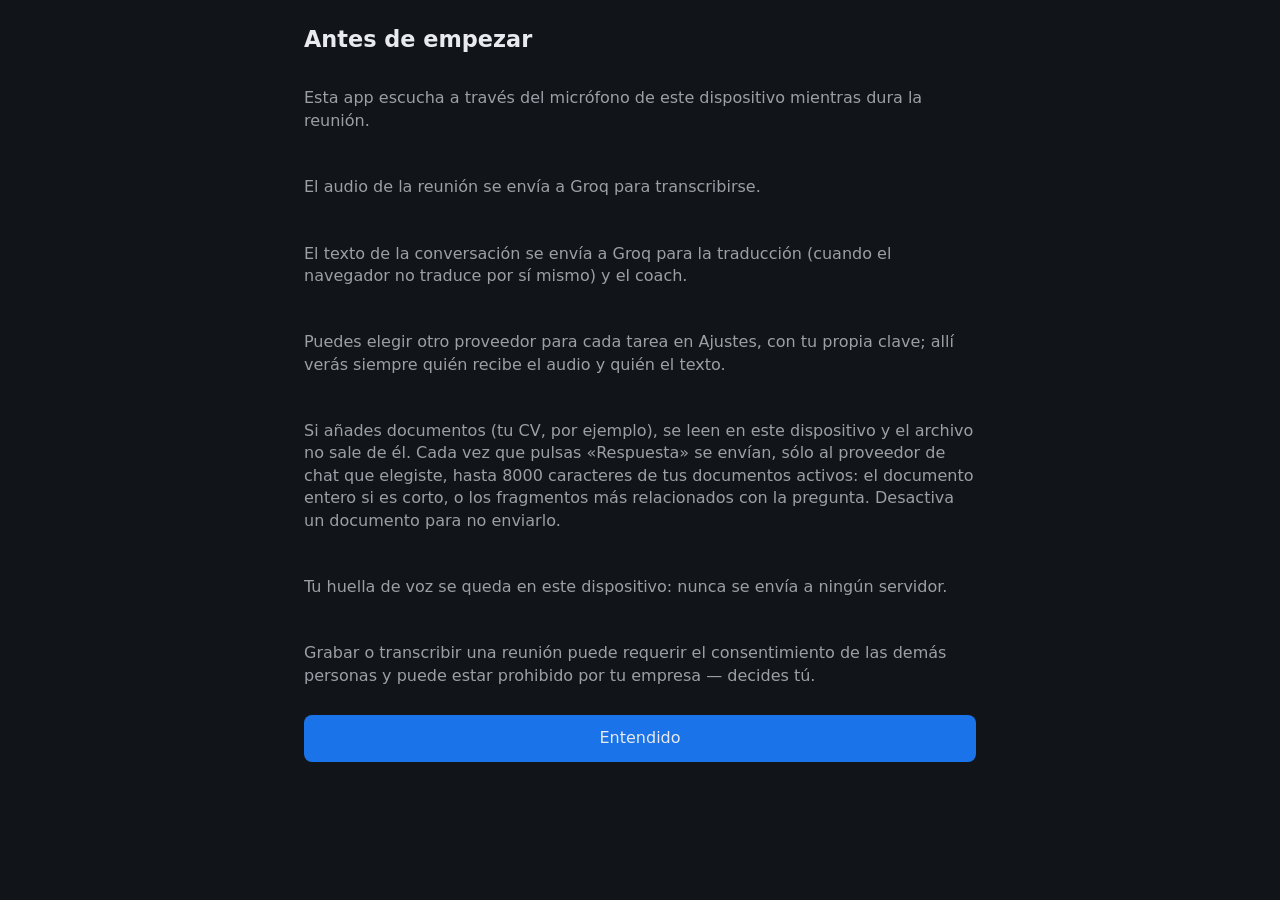
<file: index.html>
<!doctype html>
<html lang="es">
<head>
  <meta charset="utf-8">
  <meta name="viewport" content="width=device-width, initial-scale=1, viewport-fit=cover">
  <meta name="theme-color" content="#1a73e8">
  <meta http-equiv="Content-Security-Policy" content="default-src 'self'; script-src 'self' 'wasm-unsafe-eval'; connect-src 'self' https://api.groq.com https://api.openai.com https://generativelanguage.googleapis.com https://api.anthropic.com https://huggingface.co https://*.hf.co https://cdn-lfs.huggingface.co https://*.huggingface.co http://localhost:* http://127.0.0.1:*; img-src 'self' data:; style-src 'self'; worker-src 'self'; media-src 'self' blob:">
  <title>English Coach</title>
  <link rel="manifest" href="manifest.webmanifest">
  <link rel="icon" href="icons/icon-192.png">
  <link rel="stylesheet" href="app.css">
</head>
<body>
  <header id="header" hidden>
    <span class="brand">English Coach</span>
    <button id="settingsBtn" type="button" class="icon-btn" aria-label="Ajustes">⚙</button>
  </header>
  <main id="app"></main>
  <div id="overlay" hidden></div>
  <script type="module" src="app.js"></script>
</body>
</html>
</file>
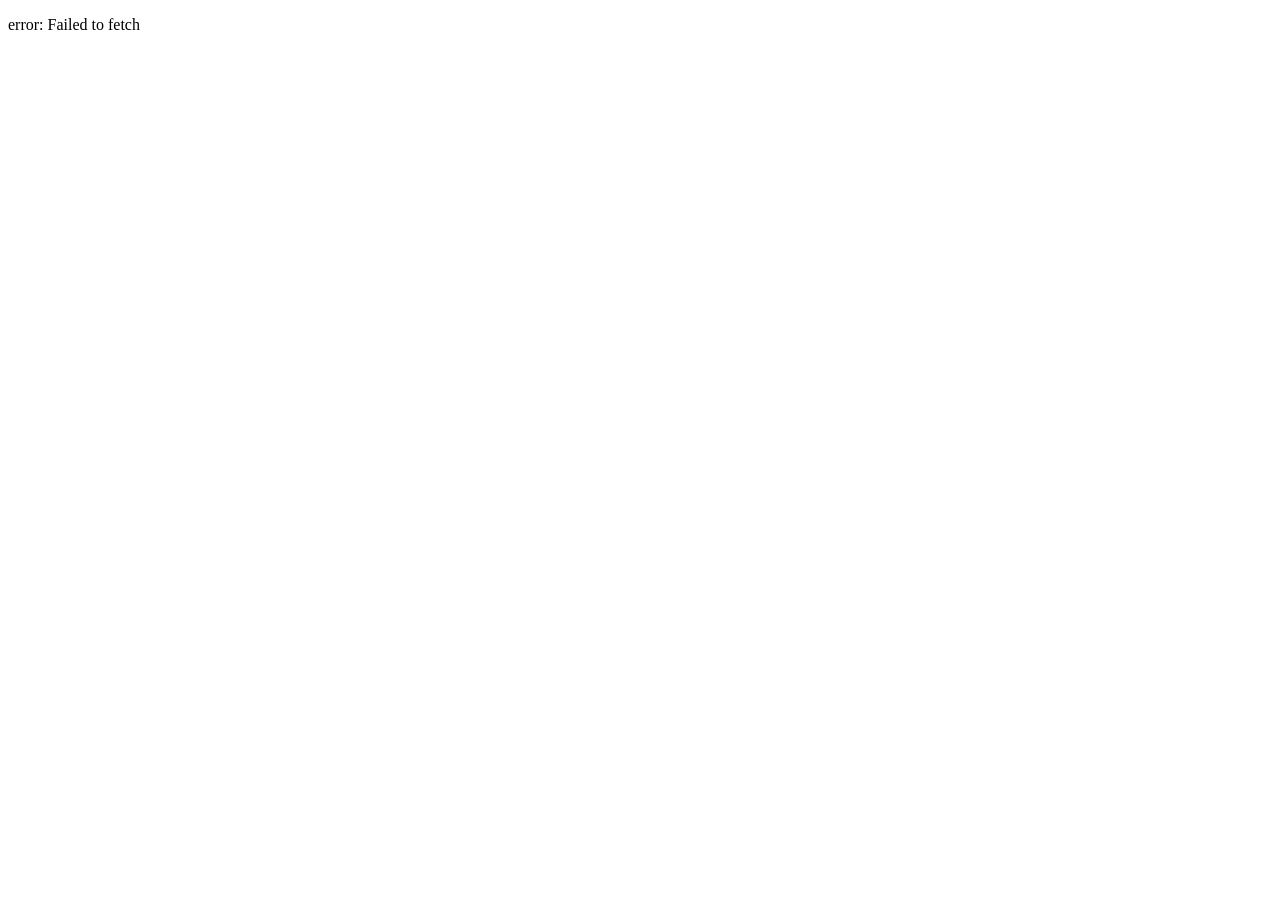
<file: e2e/speakers.html>
<!doctype html>
<html lang="en">
<head>
<meta charset="utf-8">
<title>Speaker measurement</title>
<script type="module" src="speakers.js"></script>
</head>
<body>
<p id="status">loading</p>
</body>
</html>
</file>
<file: app.css>
:root {
  --bg: #111418;
  --text: #e8eaed;
  --muted: #9aa0a6;
  --accent: #1a73e8;
  --danger: #e8606a;
  --bubble-me: #1e3a5f;
  --bubble-them: #202124;
  --border: #2d3135;
}

/* An author `display` rule beats the user-agent's [hidden] rule: without this the
   hidden #overlay (display: flex, fixed, opaque) covered the whole app and took
   every tap. element.click() from a script never noticed; a real tap does. */
[hidden] {
  display: none !important;
}

* {
  box-sizing: border-box;
}

html,
body {
  height: 100%;
}

body {
  margin: 0;
  display: flex;
  flex-direction: column;
  background: var(--bg);
  color: var(--text);
  font-family: system-ui, -apple-system, "Segoe UI", Roboto, sans-serif;
  font-size: 16px;
  line-height: 1.4;
}

a {
  color: var(--accent);
}

button {
  font: inherit;
  color: var(--text);
  background: var(--accent);
  border: none;
  border-radius: 8px;
  padding: 0.75rem 1rem;
  min-height: 44px;
  min-width: 44px;
  cursor: pointer;
}

button:disabled {
  opacity: 0.5;
  cursor: default;
}

input,
select {
  font: inherit;
  color: var(--text);
  background: #1b1f24;
  border: 1px solid var(--border);
  border-radius: 8px;
  padding: 0.6rem 0.75rem;
  min-height: 44px;
}

/* ------------------------------------------------------------------ header */

#header {
  display: flex;
  align-items: center;
  justify-content: space-between;
  max-width: 720px;
  width: 100%;
  margin: 0 auto;
  padding: 0.75rem 16px;
  border-bottom: 1px solid var(--border);
  flex-shrink: 0;
}

#header .brand {
  font-weight: 600;
}

.icon-btn {
  background: transparent;
  font-size: 1.25rem;
  padding: 0.4rem;
}

/* -------------------------------------------------------------------- app */

#app {
  flex: 1;
  min-height: 0;
  overflow-y: auto;
  display: flex;
  flex-direction: column;
}

.screen {
  flex: 1;
  min-height: 0;
  display: flex;
  flex-direction: column;
  gap: 0.75rem;
  width: 100%;
  max-width: 720px;
  margin: 0 auto;
  padding: 1.25rem 16px;
}

/* Settings over a running meeting: a full-screen panel above everything else.
   The meeting underneath is never hidden or unmounted — it keeps capturing and
   painting bubbles behind this, which is exactly what makes "Volver" work. */
#overlay {
  position: fixed;
  inset: 0;
  z-index: 30;
  background: var(--bg);
  overflow-y: auto;
  display: flex;
  flex-direction: column;
}

.screen h1 {
  font-size: 1.4rem;
  margin: 0 0 0.25rem;
}

/* --------------------------------------------------------------- consent */

.consent p {
  color: var(--muted);
}

/* -------------------------------------------------------------- settings */

.field {
  display: flex;
  flex-direction: column;
  gap: 0.35rem;
  border: none;
  padding: 0;
  margin: 0;
}

.field > span,
.field > legend {
  font-size: 0.9rem;
  color: var(--muted);
  padding: 0;
}

.radio,
.checkbox {
  display: flex;
  align-items: center;
  gap: 0.6rem;
  min-height: 44px;
}

.radio input,
.checkbox input {
  min-height: auto;
  width: 22px;
  height: 22px;
}

.danger-zone {
  display: flex;
  flex-direction: column;
  gap: 0.5rem;
  margin-top: 1rem;
  padding-top: 1rem;
  border-top: 1px solid var(--border);
}

.danger-zone button {
  background: transparent;
  border: 1px solid var(--danger);
  color: var(--danger);
}

.notice {
  color: var(--muted);
}

.hint {
  margin: -0.25rem 0 0;
  font-size: 0.85rem;
  color: var(--muted);
}

.hint.error {
  color: var(--danger);
}

.routing {
  font-size: 0.9rem;
  background: #1b1f24;
  border-radius: 8px;
  padding: 0.5rem 0.75rem;
}

.routing p {
  margin: 0.25rem 0;
}

.providers {
  display: flex;
  flex-direction: column;
  gap: 1rem;
}

.field.provider {
  gap: 0.6rem;
  padding-top: 0.75rem;
  border-top: 1px solid var(--border);
}

/* ---------------------------------------------------------------- enroll */

.enroll-text {
  font-size: 1.15rem;
  line-height: 1.6;
  background: #1b1f24;
  border-radius: 12px;
  padding: 1rem;
}

.level-bar {
  height: 12px;
  border-radius: 6px;
  background: #1b1f24;
  overflow: hidden;
}

.level-fill {
  height: 100%;
  width: 0;
  background: var(--accent);
  transition: width 0.1s linear;
}

.countdown {
  font-size: 1.5rem;
  font-variant-numeric: tabular-nums;
  text-align: center;
  margin: 0;
}

/* --------------------------------------------------------------- shared */

.status {
  margin: 0;
  color: var(--muted);
}

.status.ok {
  color: #81c995;
}

.status.error {
  color: var(--danger);
}

.controls {
  display: flex;
  gap: 0.6rem;
  flex-wrap: wrap;
  flex-shrink: 0;
}

.controls button {
  flex: 1;
}

button.primary {
  background: var(--accent);
}

/* --------------------------------------------------------------- meeting */

.meeting {
  padding-bottom: calc(1.25rem + env(safe-area-inset-bottom));
}

.resume-chooser {
  background: #1b1f24;
  border-radius: 12px;
  padding: 1rem;
  display: flex;
  flex-direction: column;
  gap: 0.75rem;
  flex-shrink: 0;
}

.transcript {
  flex: 1;
  min-height: 0;
  overflow-y: auto;
  display: flex;
  flex-direction: column;
  gap: 0.5rem;
  padding: 0.25rem 0;
}

.bubble {
  max-width: 85%;
  border-radius: 14px;
  padding: 0.6rem 0.85rem;
  display: flex;
  flex-direction: column;
  gap: 0.2rem;
  cursor: pointer;
}

.bubble.me {
  align-self: flex-end;
  background: var(--bubble-me);
}

.bubble.them {
  align-self: flex-start;
  background: var(--bubble-them);
}

.bubble .meta {
  font-size: 0.75rem;
  color: var(--muted);
  display: flex;
  align-items: center;
  gap: 0.35rem;
}

.lang-tag {
  font-size: 0.65rem;
  font-weight: 600;
  letter-spacing: 0.03em;
  background: rgba(255, 255, 255, 0.1);
  border-radius: 4px;
  padding: 0.05rem 0.3rem;
}

.bubble .text {
  white-space: pre-wrap;
}

.bubble .es {
  font-size: 0.9rem;
  color: var(--muted);
  font-style: italic;
}

.bubble .es.stale {
  opacity: 0.6;
}

.live-line {
  font-size: 0.9rem;
  color: var(--muted);
  flex-shrink: 0;
}

.reply-to {
  font-size: 0.85rem;
  color: var(--muted);
  margin: 0 0 0.5rem;
}

.live-es {
  font-style: italic;
  color: #8ab4f8;
}

.live-label {
  font-style: italic;
}

.live-note {
  font-size: 0.85rem;
  color: var(--muted);
  margin: 0;
  flex-shrink: 0;
}

.live-note .install-live {
  margin-top: 0.25rem;
}

.toast {
  position: fixed;
  bottom: calc(5.5rem + env(safe-area-inset-bottom));
  left: 50%;
  transform: translateX(-50%);
  background: #2d3135;
  color: var(--text);
  padding: 0.5rem 1rem;
  border-radius: 999px;
  margin: 0;
  font-size: 0.85rem;
  z-index: 10;
}

.talk-toggle.on {
  background: var(--danger);
}


/* ----------------------------------------------------------- coach panel */

textarea {
  font: inherit;
  color: var(--text);
  background: #1b1f24;
  border: 1px solid var(--border);
  border-radius: 8px;
  padding: 0.6rem 0.75rem;
  resize: vertical;
}

.hint.counter {
  text-align: right;
  margin: 0;
}

.profile-fields {
  display: flex;
  flex-direction: column;
  gap: 0.75rem;
}

.reply-btn {
  flex-basis: 100%;
}

.reply-btn.busy {
  opacity: 0.7;
}

.coach-panel {
  flex-shrink: 0;
  max-height: 50vh;
  display: flex;
  flex-direction: column;
  background: #16181c;
  border: 1px solid var(--border);
  border-radius: 12px;
  overflow: hidden;
}

.coach-tabs {
  display: flex;
  gap: 0.35rem;
  padding: 0.35rem;
  flex-shrink: 0;
}

.coach-tab {
  flex: 1;
  background: #22262c;
  border: 1px solid var(--border);
  color: var(--muted);
}

.coach-tab.on {
  color: var(--text);
  border-color: var(--accent);
}

.coach-body,
.coach-reply {
  min-height: 0;
  overflow-y: auto;
  padding: 0.35rem 0.6rem 0.75rem;
  border-top: 1px solid var(--border);
}

.coach-reply {
  background: var(--bubble-me);
  border-top: none;
  padding-top: 0.6rem;
}

.cat-row {
  display: flex;
  gap: 0.35rem;
  overflow-x: auto;
  padding: 0.35rem 0;
}

.cat {
  flex-shrink: 0;
  background: #22262c;
  border: 1px solid var(--border);
  color: var(--muted);
}

.cat.on {
  color: var(--text);
  border-color: var(--accent);
}

.chips {
  display: flex;
  flex-wrap: wrap;
  gap: 0.4rem;
}

.chip-item {
  display: flex;
  gap: 0.2rem;
  max-width: 100%;
}

.chip,
.reply-item {
  display: flex;
  flex-direction: column;
  align-items: flex-start;
  text-align: left;
  gap: 0.1rem;
  background: #22262c;
  border: 1px solid var(--border);
}

.chip b,
.reply-en {
  font-weight: 500;
}

.chip i,
.reply-item i {
  font-style: normal;
  font-size: 0.8rem;
  color: var(--muted);
}

.chip.copied,
.reply-item.copied {
  border-color: #81c995;
}

.icon-delete,
.note-delete {
  background: transparent;
  border: 1px solid var(--border);
  color: var(--muted);
}

.add-form {
  display: flex;
  flex-direction: column;
  gap: 0.5rem;
  margin-top: 0.75rem;
}

.note {
  border: 1px solid var(--border);
  border-radius: 8px;
  margin-top: 0.4rem;
  display: flex;
  flex-direction: column;
}

.note-head {
  background: transparent;
  text-align: left;
  font-weight: 600;
}

.note-text {
  margin: 0;
  padding: 0 0.75rem 0.5rem;
  white-space: pre-wrap;
}

.note-delete {
  align-self: flex-end;
  margin: 0 0.5rem 0.5rem;
}

.reply-head {
  display: flex;
  align-items: center;
  justify-content: space-between;
}

.reply-title,
.reply-label {
  font-size: 0.7rem;
  text-transform: uppercase;
  letter-spacing: 0.04em;
  color: var(--muted);
}

.reply-close {
  background: transparent;
  color: var(--muted);
  font-size: 1.25rem;
}

.reply-status {
  margin: 0.4rem 0 0.2rem;
}

.reply-status.error {
  color: #f4a3a9;
}

.reply-group {
  display: flex;
  flex-direction: column;
  gap: 0.35rem;
  margin-top: 0.6rem;
}

.reply-item.answer {
  width: 100%;
  font-size: 1.1rem;
  line-height: 1.5;
}

.reply-item.answer b {
  font-weight: 700;
}

/* -------------------------------------------------------------- desktop */

@media (min-width: 480px) {
  .screen {
    padding: 1.5rem 24px;
  }
}

.report {
  flex-shrink: 0;
  max-height: 45vh;
  overflow-y: auto;
  padding: 0.6rem 0.75rem;
  background: #16181c;
  border: 1px solid var(--border);
  border-radius: 12px;
}

.report-head {
  display: flex;
  align-items: center;
  gap: 0.35rem;
  margin-bottom: 0.4rem;
}

.report-title {
  flex: 1;
  font-weight: 600;
}

.report-status {
  margin: 0.25rem 0;
  color: var(--muted);
}

.report-status.error {
  color: var(--danger, #ff8a80);
}

.report-body h2,
.report-body h3,
.report-body h4 {
  margin: 0.8rem 0 0.3rem;
  font-size: 1rem;
}

.report-body p,
.report-body ul,
.report-body ol {
  margin: 0.3rem 0;
}

.report-body ul,
.report-body ol {
  padding-left: 1.3rem;
}

.report-body .table-wrap {
  max-width: 100%;
  overflow-x: auto;
  margin: 0.4rem 0;
}

.report-body table {
  border-collapse: collapse;
  min-width: 100%;
  font-size: 0.9rem;
}

.report-body th,
.report-body td {
  border: 1px solid var(--border);
  padding: 0.3rem 0.5rem;
  text-align: left;
  vertical-align: top;
}

.report-body th {
  color: var(--muted);
  white-space: nowrap;
}

/* ------------------------------------------------------------- documents */

.doc-list {
  list-style: none;
  margin: 0;
  padding: 0;
  display: flex;
  flex-direction: column;
  gap: 0.6rem;
}

.doc {
  display: flex;
  flex-direction: column;
  gap: 0.2rem;
  padding: 0.7rem;
  border: 1px solid var(--border);
  border-radius: 8px;
}

.doc strong {
  overflow-wrap: anywhere;
}

.doc-meta {
  font-size: 0.85rem;
  color: var(--muted);
}

.doc .doc-delete {
  background: transparent;
  border: 1px solid var(--danger);
  color: var(--danger);
}

.download-transcript {
  align-self: flex-end;
  background: none;
  border: none;
  color: var(--muted);
  font-size: 0.85rem;
  padding: 0.25rem 0;
  text-decoration: underline;
  cursor: pointer;
  flex-shrink: 0;
}
</file>
